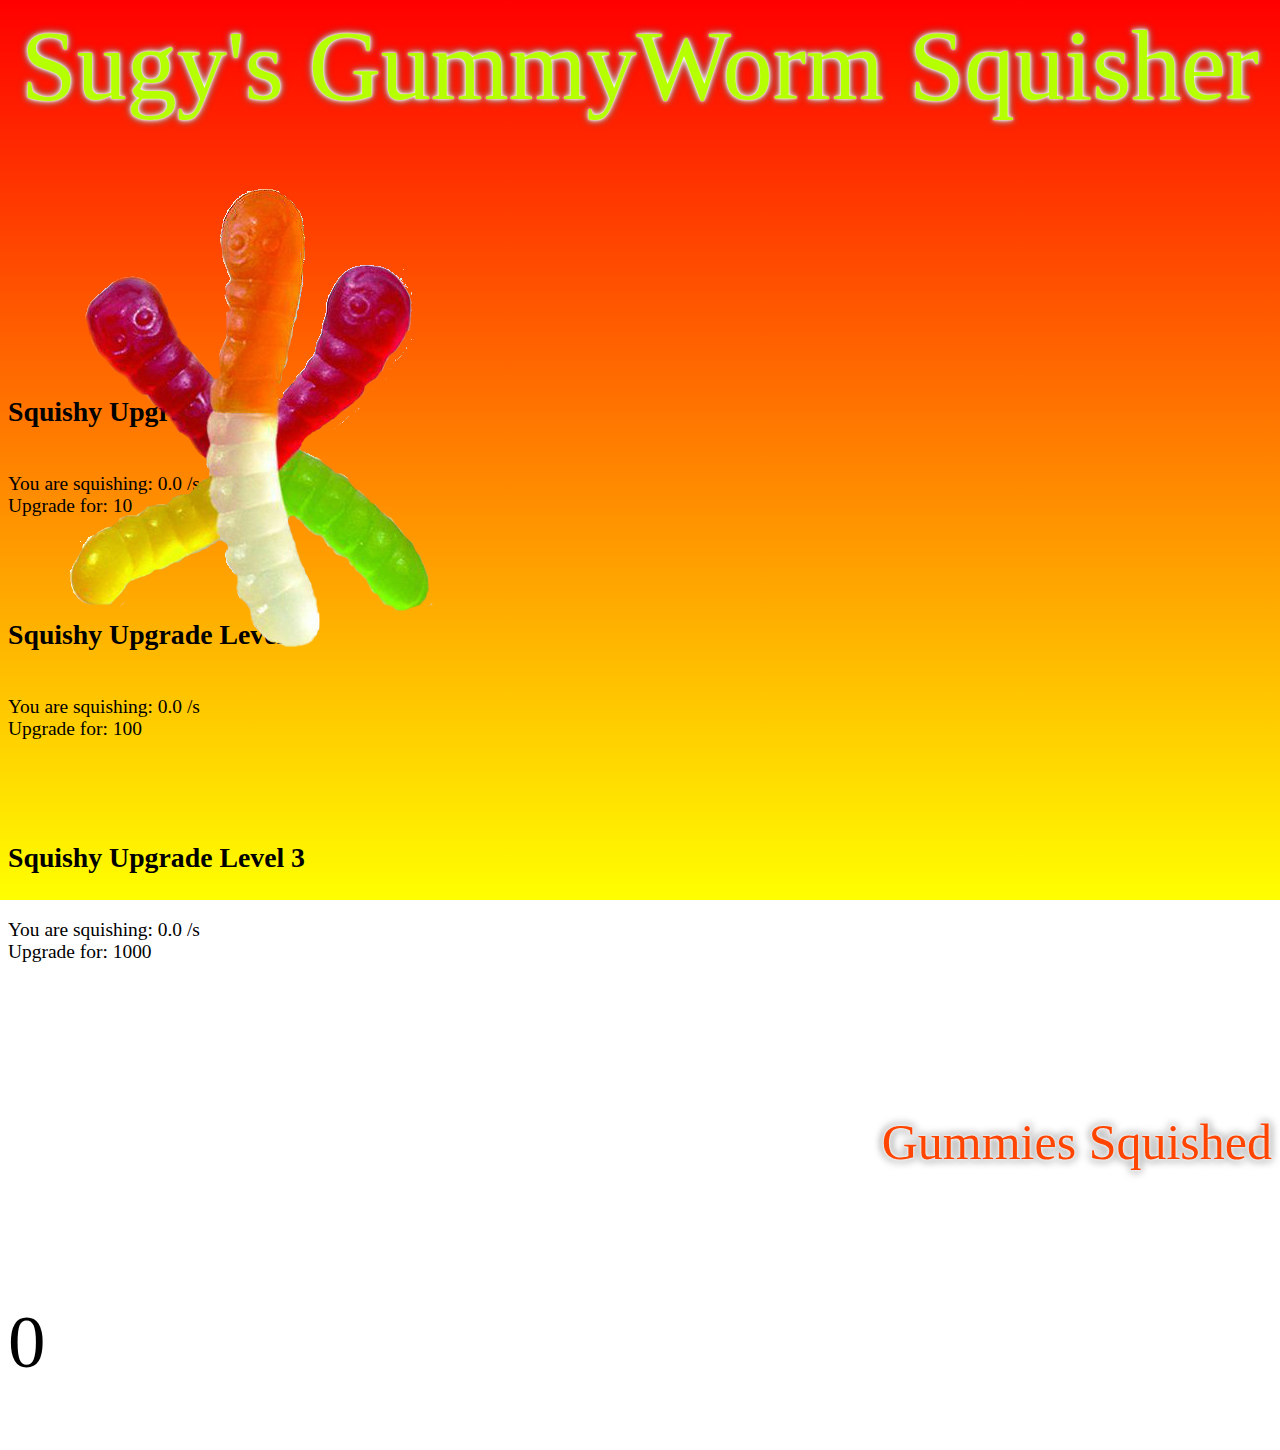
<file: Clicker/index.html>
<!DOCTYPE html>
<html>
<head>
  <link rel="stylesheet" href="https://maxcdn.bootstrapcdn.com/bootstrap/4.0.0-beta.2/css/bootstrap.min.css" integrity="sha384-PsH8R72JQ3SOdhVi3uxftmaW6Vc51MKb0q5P2rRUpPvrszuE4W1povHYgTpBfshb" crossorigin="anonymous">
  <meta charset="utf-8">
  <link rel="stylesheet" href="./css/style.css">
  <title>Sugy's GummyWorm Squisher</title>
</head>
<body>

  <header>
    <div id="title" class="container.fluid">
      <center>
        Sugy's GummyWorm Squisher
      </center>
    </div>
  </header>

  <div class="container-fluid">
    <div class="row">
      <div class="col-4">
        <img id="clickMe" class="img-fluid shake" src="gworm2.png" alt="">
      </div>
      <div id="t1Bonus" class="col">
        <h2 class="text-center">Squishy Upgrade Level 1</h2><br>
        <div id="bonusRateT1" class="text-center">You are squishing: 0.0 /s
        </div>
        <div id="upgradeAmtT1" class="text-center">Upgrade for: 10
        </div>
      </div>
      <div id="t2Bonus" class="col">
        <h2 class="text-center">Squishy Upgrade Level 2</h2><br>
        <div id="bonusRateT2" class="text-center">You are squishing: 0.0 /s
        </div>
        <div id="upgradeAmtT2" class="text-center">Upgrade for: 100
        </div>
      </div>
      <div id="t3Bonus" class="col">
        <h2 class="text-center">Squishy Upgrade Level 3</h2><br>
        <div id="bonusRateT3" class="text-center">You are squishing: 0.0 /s
        </div>
        <div id="upgradeAmtT3" class="text-center">Upgrade for: 1000
        </div>
      </div>
    </div>
  </div>

  <div class="container-fluid">
    <div class="row">

      <div id="scoreBox" class="col-8">
        Gummies Squished
      </div>
      <div id="currentScore" class="col">0
      </div>
    </div>
  </div>

  <script src="https://code.jquery.com/jquery-3.2.1.slim.min.js" integrity="sha384-KJ3o2DKtIkvYIK3UENzmM7KCkRr/rE9/Qpg6aAZGJwFDMVNA/GpGFF93hXpG5KkN" crossorigin="anonymous"></script>
  <script src="https://cdnjs.cloudflare.com/ajax/libs/popper.js/1.12.3/umd/popper.min.js" integrity="sha384-vFJXuSJphROIrBnz7yo7oB41mKfc8JzQZiCq4NCceLEaO4IHwicKwpJf9c9IpFgh" crossorigin="anonymous"></script>
  <script src="https://maxcdn.bootstrapcdn.com/bootstrap/4.0.0-beta.2/js/bootstrap.min.js" integrity="sha384-alpBpkh1PFOepccYVYDB4do5UnbKysX5WZXm3XxPqe5iKTfUKjNkCk9SaVuEZflJ" crossorigin="anonymous"></script>

  <script type="text/javascript" src="./js/script.js"></script>
</body>
</html>
</file>
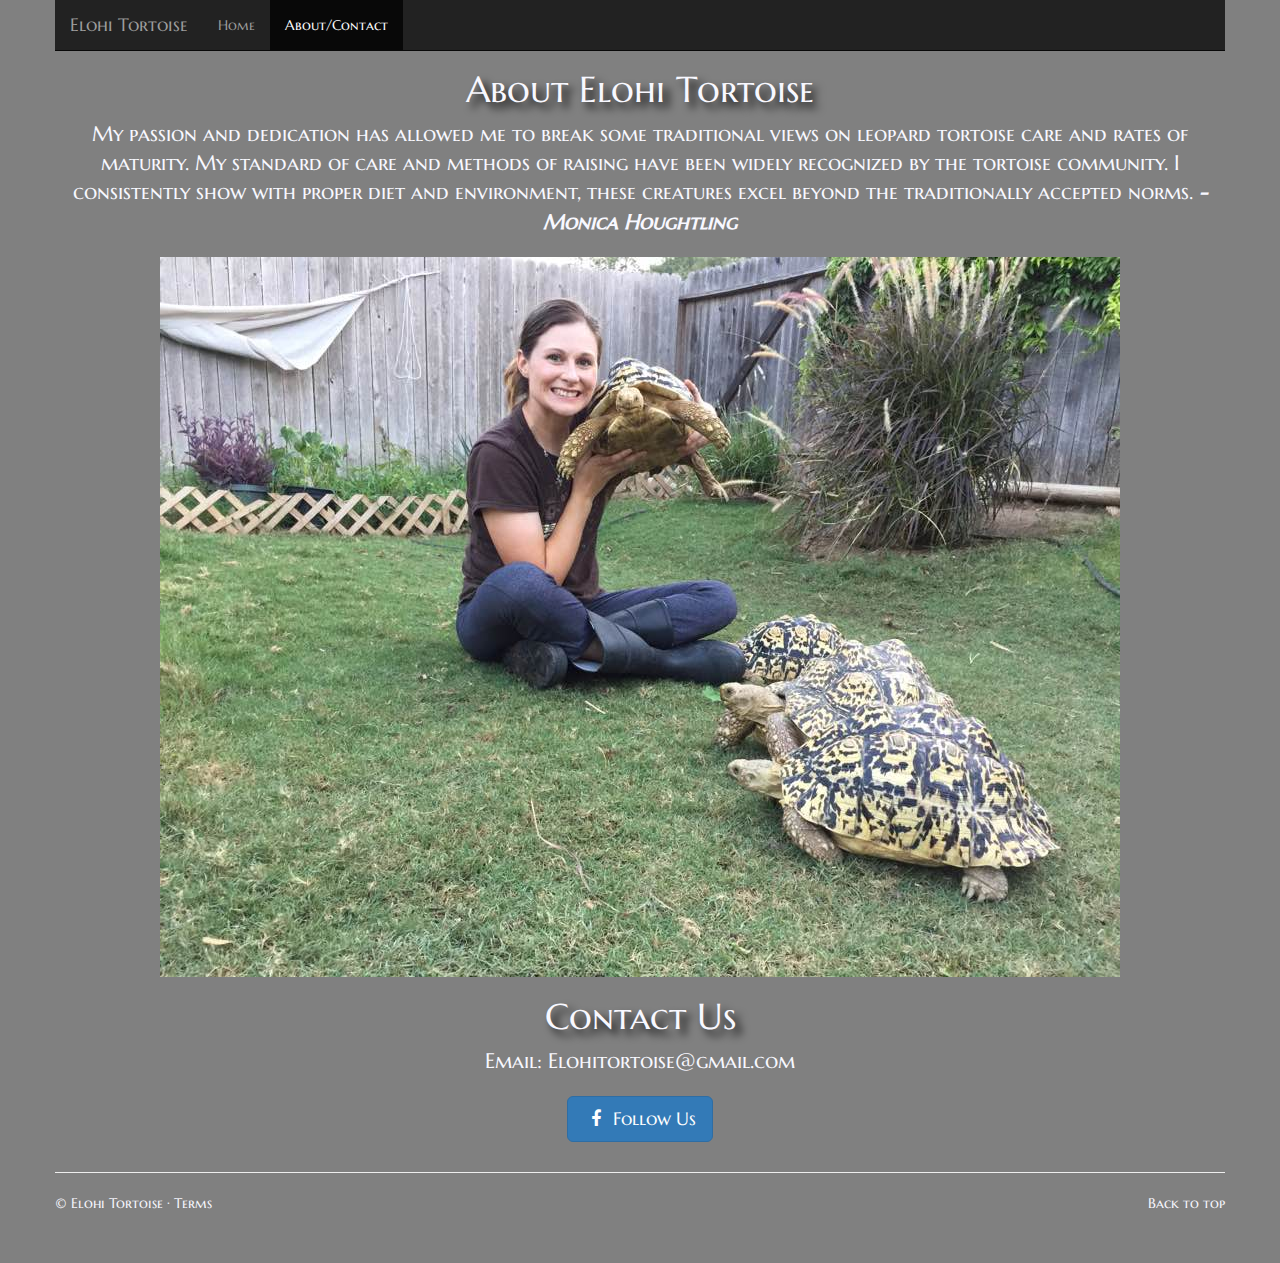
<file: Elohi/about.html>
<!DOCTYPE html>
<html>
<head>
  <meta charset="utf-8">
  <meta http-equiv="X-UA-Compatible" content="IE=edge">
  <meta name="viewport" content="width=device-width, initial-scale=1">

  <link href="./css/bootstrap.css" rel="stylesheet">
  <link rel="stylesheet" href="./css/carousel.css">
  <link href="https://maxcdn.bootstrapcdn.com/font-awesome/4.7.0/css/font-awesome.min.css" rel="stylesheet" integrity="sha384-wvfXpqpZZVQGK6TAh5PVlGOfQNHSoD2xbE+QkPxCAFlNEevoEH3Sl0sibVcOQVnN" crossorigin="anonymous">
  <link rel="icon" href="./favicon/favicon.ico">
  <link href="https://fonts.googleapis.com/css?family=Marcellus+SC" rel="stylesheet">
  <title>Elohi Tortoise - About Us</title>
</head>
<body>

  <div class="navbar-wrapper">
    <div class="container">
      <nav class="navbar navbar-inverse navbar-static-top">
        <div class="container">
          <div class="navbar-header">
            <button type="button" class="navbar-toggle collapsed" data-toggle="collapse" data-target="#navbar" aria-expanded="false" aria-controls="navbar">
              <span class="sr-only">Toggle navigation</span>
              <span class="icon-bar"></span>
              <span class="icon-bar"></span>
              <span class="icon-bar"></span>
            </button>
            <a class="navbar-brand" href="index.html">Elohi Tortoise</a>
          </div>
          <div id="navbar" class="navbar-collapse collapse">
            <ul class="nav navbar-nav">
              <li><a href="index.html">Home</a></li>
              <li class="active"><a href="#about">About/Contact</a></li>
            </ul>
          </div>
        </div>
      </nav>
    </div>
  </div>

  <div class="about_section">

    <div class="container">
      <h1 class="text-center">About Elohi Tortoise</h1>
      <p class="text-center lead">My passion and dedication has allowed me to break some traditional views on leopard tortoise care and rates of maturity. My standard of care and methods of raising have been widely recognized by the tortoise community. I consistently show with proper
      diet and environment, these creatures excel beyond the traditionally accepted norms. <i><b>- Monica Houghtling</i></b></p>
      <img class="img-responsive" src="./img/monica.jpg" alt="Monica Houghtling">
    </div>

    <div class="container">
      <h1 class="text-center">Contact Us</h1>
      <p class="text-center lead">Email:  <a href="mailto:Elohitortoise@gmail.com?subject=feedback">Elohitortoise@gmail.com</a></p>
      <p class="text-center"><a href="https://www.facebook.com/theleotrio/" title="Facebook" class="btn btn-primary btn-lg"><i class="fa fa-facebook fa-fw"></i> Follow Us</a></a></p>
    </div>
  </div>

  <!-- FOOTER -->
  <div class="container">
    <hr>
    <footer>
      <p class="pull-right"><a href="#">Back to top</a></p>
      <p>&copy; Elohi Tortoise &middot; <a href="#">Terms</a></p>
    </footer>
  </div>




  <script src="https://ajax.googleapis.com/ajax/libs/jquery/1.12.4/jquery.min.js"></script>
  <script src="./js/bootstrap.min.js"></script>

</body>
</html>
</file>
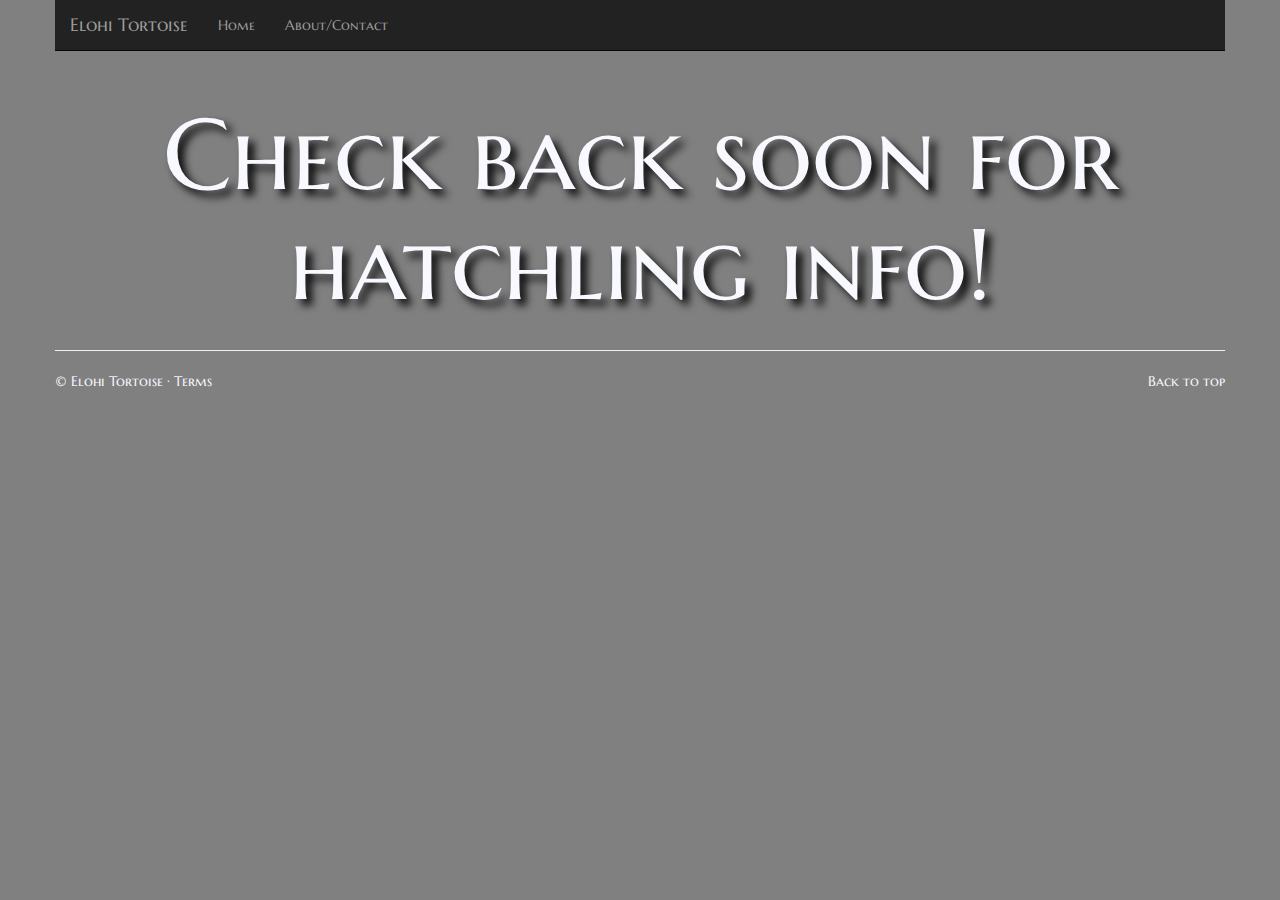
<file: Elohi/hatchlings.html>
<!DOCTYPE html>
<html>

<head>
  <meta charset="utf-8">
  <meta http-equiv="X-UA-Compatible" content="IE=edge">
  <meta name="viewport" content="width=device-width, initial-scale=1">


  <link href="./css/bootstrap.css" rel="stylesheet">
  <link rel="stylesheet" href="./css/carousel.css">
  <link href="https://maxcdn.bootstrapcdn.com/font-awesome/4.7.0/css/font-awesome.min.css" rel="stylesheet" integrity="sha384-wvfXpqpZZVQGK6TAh5PVlGOfQNHSoD2xbE+QkPxCAFlNEevoEH3Sl0sibVcOQVnN" crossorigin="anonymous">
  <link rel="icon" href="./favicon/favicon.ico">
  <link href="https://fonts.googleapis.com/css?family=Marcellus+SC" rel="stylesheet">
  <title>Elohi Tortoise - The Torts</title>
</head>

<body>
  <div class="navbar-wrapper">
    <div class="container">
      <nav class="navbar navbar-inverse navbar-static-top">
        <div class="container">
          <div class="navbar-header">
            <button type="button" class="navbar-toggle collapsed" data-toggle="collapse" data-target="#navbar" aria-expanded="false" aria-controls="navbar">
              <span class="sr-only">Toggle navigation</span>
              <span class="icon-bar"></span>
              <span class="icon-bar"></span>
              <span class="icon-bar"></span>
            </button>
            <a class="navbar-brand" href="index.html">Elohi Tortoise</a>
          </div>
          <div id="navbar" class="navbar-collapse collapse">
            <ul class="nav navbar-nav">
              <li><a href="index.html">Home</a></li>
              <li><a href="about.html">About/Contact</a></li>
            </ul>
          </div>
        </div>
      </nav>
    </div>
  </div>

  <div class="container">
    <h1 class="text-center under_const">Check back soon for hatchling info! </h1>
  </div>

  <!-- FOOTER -->
  <div class="container">
    <hr>
    <footer class="hatch_footer">
      <p class="pull-right"><a href="#">Back to top</a></p>
      <p>&copy; Elohi Tortoise &middot; <a href="#">Terms</a></p>
    </footer>
  </div>




  <script src="https://ajax.googleapis.com/ajax/libs/jquery/1.12.4/jquery.min.js"></script>
  <script src="./js/bootstrap.min.js"></script>

</body>
</html>
</file>
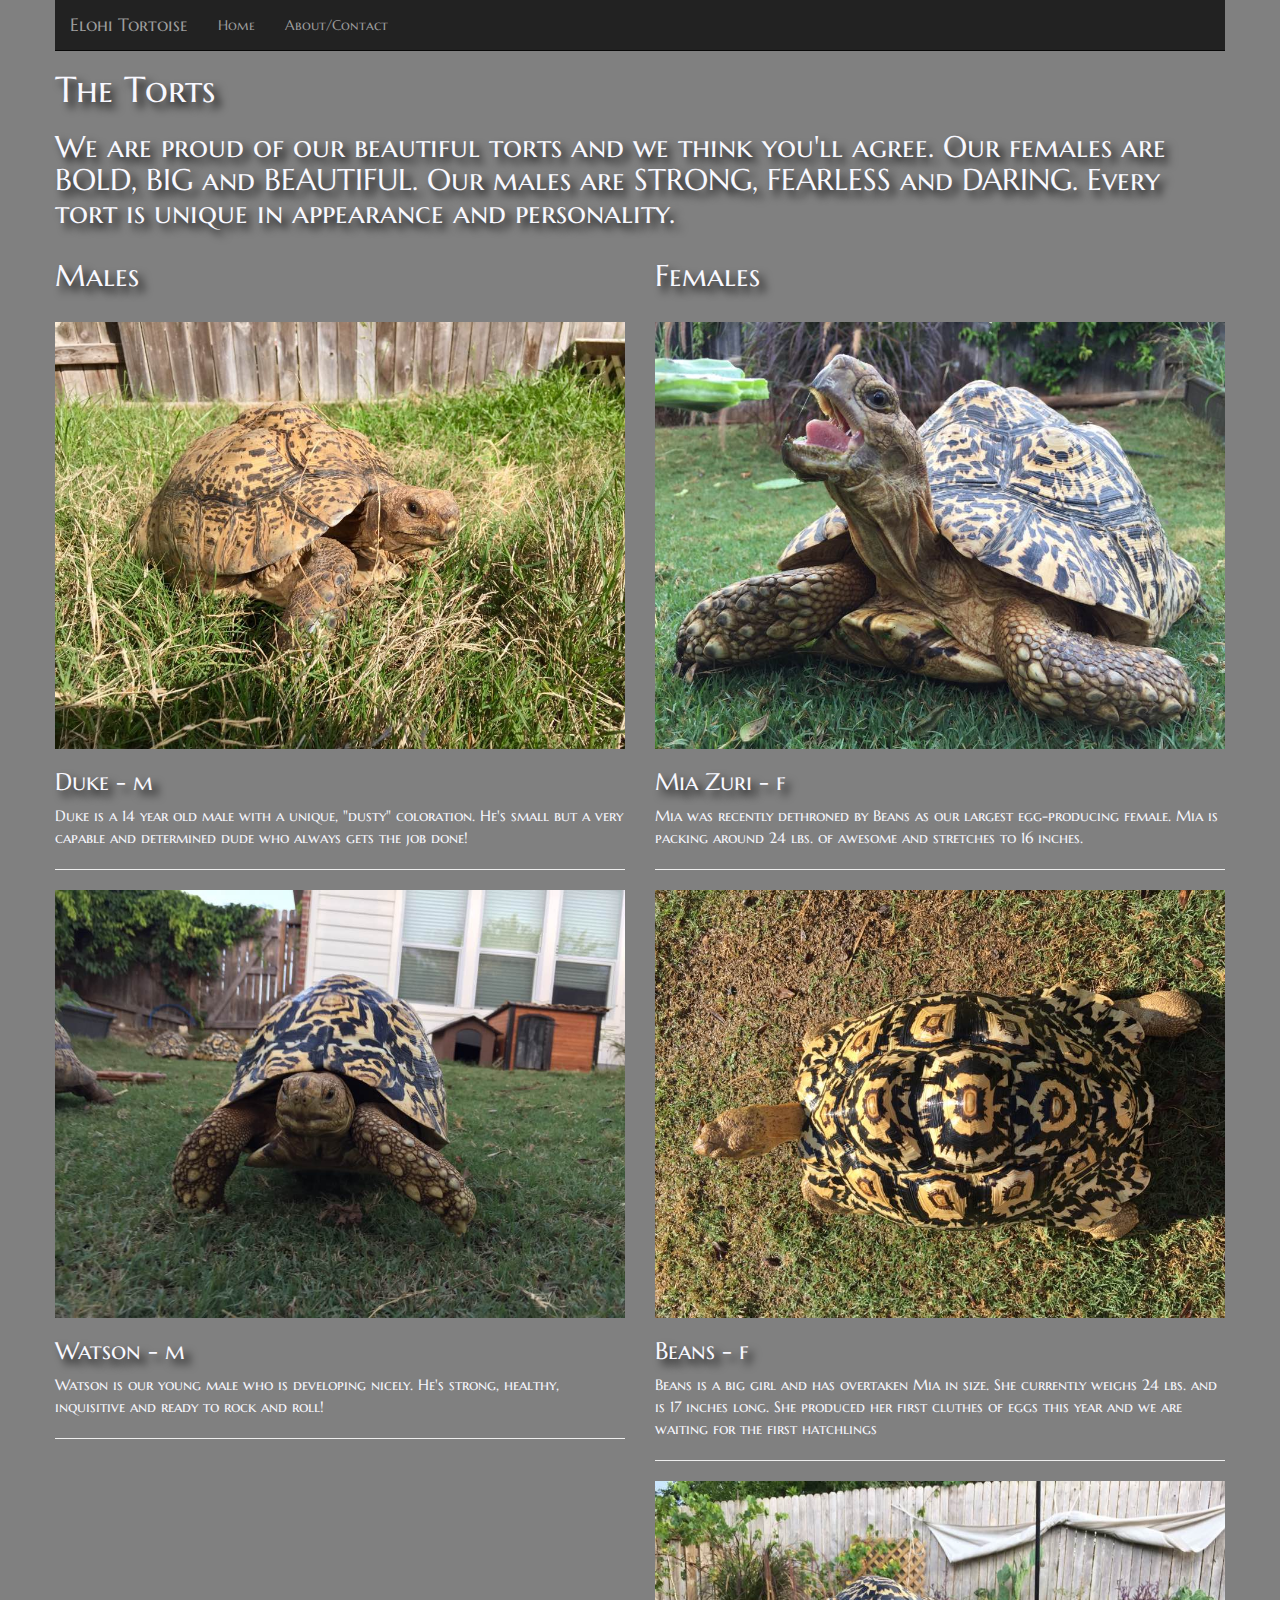
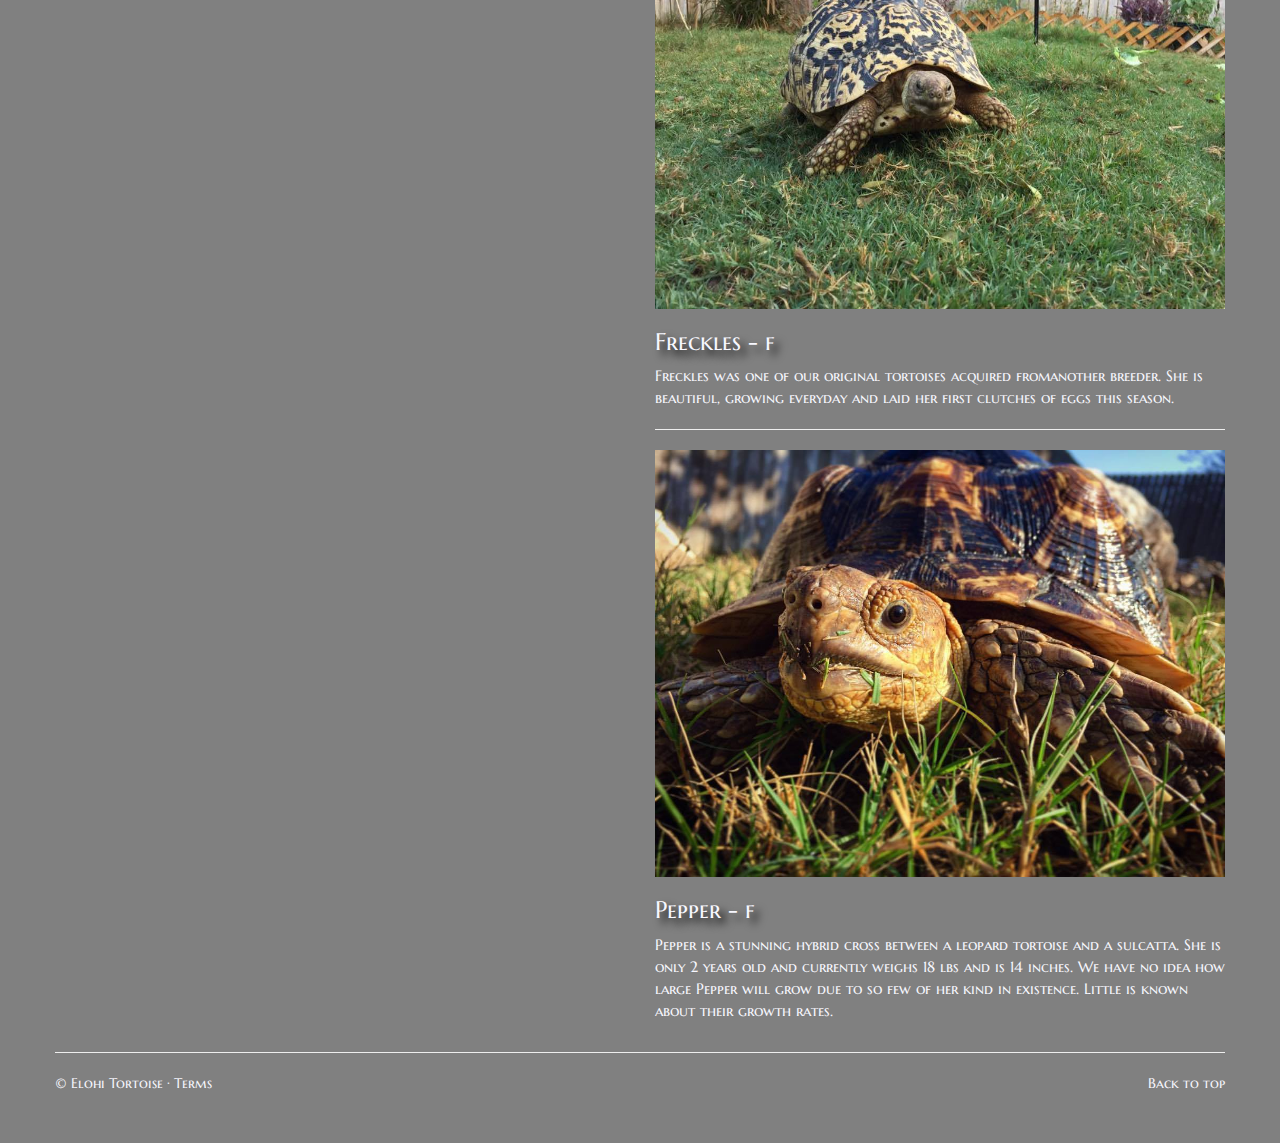
<file: Elohi/theTorts.html>
<!DOCTYPE html>
<html>

<head>
  <meta charset="utf-8">
  <meta http-equiv="X-UA-Compatible" content="IE=edge">
  <meta name="viewport" content="width=device-width, initial-scale=1">

  <link href="./css/bootstrap.css" rel="stylesheet">
  <link rel="stylesheet" href="./css/carousel.css">
  <link href="https://maxcdn.bootstrapcdn.com/font-awesome/4.7.0/css/font-awesome.min.css" rel="stylesheet" integrity="sha384-wvfXpqpZZVQGK6TAh5PVlGOfQNHSoD2xbE+QkPxCAFlNEevoEH3Sl0sibVcOQVnN" crossorigin="anonymous">
  <link rel="icon" href="./favicon/favicon.ico">
  <link href="https://fonts.googleapis.com/css?family=Marcellus+SC" rel="stylesheet">
  <title>Elohi Tortoise - The Torts</title>
</head>

<body>
  <div class="navbar-wrapper">
    <div class="container">
      <nav class="navbar navbar-inverse navbar-static-top">
        <div class="container">
          <div class="navbar-header">
            <button type="button" class="navbar-toggle collapsed" data-toggle="collapse" data-target="#navbar" aria-expanded="false" aria-controls="navbar">
              <span class="sr-only">Toggle navigation</span>
              <span class="icon-bar"></span>
              <span class="icon-bar"></span>
              <span class="icon-bar"></span>
            </button>
            <a class="navbar-brand" href="index.html">Elohi Tortoise</a>
          </div>
          <div id="navbar" class="navbar-collapse collapse">
            <ul class="nav navbar-nav">
              <li><a href="index.html">Home</a></li>
              <li><a href="about.html">About/Contact</a></li>
            </ul>
          </div>
        </div>
      </nav>
    </div>
  </div>

  <div class="theTorts_title">
    <div class="container">
      <h1>The Torts</h1>
      <h2>We are proud of our beautiful torts and we think you'll agree. Our females are BOLD, BIG and BEAUTIFUL.  Our males are STRONG, FEARLESS and DARING.  Every tort is unique in appearance and personality.</h2>
    </div>
  </div>

  <div class="tort_section">
    <div class="container">
      <div class="row row-eq-height">
        <div class="col-sm-6 entry">
          <div class="males">
            <h2>Males</h2>
            <img class="img-responsive" src="./img/duke.jpg" alt="">
            <h3>Duke - m</h3>
            <p>Duke is a 14 year old male with a unique, "dusty" coloration. He's small but a very capable and determined dude who always gets the job done!</p>
            <hr>
            <img class="img-responsive" src="./img/watson.jpg" alt="">
            <h3>Watson - m</h3>
            <p>Watson is our young male who is developing nicely. He's strong, healthy, inquisitive and ready to rock and roll!</p>
            <hr>
          </div>
        </div>
        <div class="col-sm-6 entry">
          <div class="females">
            <h2>Females</h2>
            <img class="img-responsive" src="./img/mia.jpg" alt="">
            <h3>Mia Zuri - f</h3>
            <p>Mia was recently dethroned by Beans as our largest egg-producing female. Mia is packing around 24 lbs. of awesome and stretches to 16 inches.</p>
            <hr>
            <img class="img-responsive" src="./img/beans.jpg" alt="">
            <h3>Beans - f</h3>
            <p>Beans is a big girl and has overtaken Mia in size. She currently weighs 24 lbs. and is 17 inches long. She produced her first cluthes of eggs this year and we are waiting for the first hatchlings</p>
            <hr>
            <img class="img-responsive" src="./img/freckles.jpg" alt="">
            <h3>Freckles - f</h3>
            <p>Freckles was one of our original tortoises acquired fromanother breeder. She is beautiful, growing everyday and laid her first clutches of eggs this season.</p>
            <hr>
            <img class="img-responsive" src="./img/pepper.jpg" alt="">
            <h3>Pepper - f</h3>
            <p>Pepper is a stunning hybrid cross between a leopard tortoise and a sulcatta. She is only 2 years old and currently weighs 18 lbs and is 14 inches. We have no idea how large Pepper will grow due to so few of her kind in existence. Little is known
              about their growth rates.</p>
          </div>
        </div>
      </div>
    </div>
  </div>

  <!-- FOOTER -->
  <div class="container">
    <hr>
    <footer>
      <p class="pull-right"><a href="#">Back to top</a></p>
      <p>&copy; Elohi Tortoise &middot; <a href="#">Terms</a></p>
    </footer>
  </div>




  <script src="https://ajax.googleapis.com/ajax/libs/jquery/1.12.4/jquery.min.js"></script>
  <script src="./js/bootstrap.min.js"></script>

</body>
</html>
</file>
<file: Clicker/css/style.css>
body {
  height: 100%;
  min-height: 100%;
  background: linear-gradient(red, yellow) fixed;
}

div {
  font-size: 105%;
}

#title {
  margin-top: 0px;
  margin-bottom: 50px;
  font-size: 100px;
  color: #B6FF00;
  text-shadow: 0 0 2px #fff, 0 0 5px #fff, 0 0 8px #fff, 0 0 10px #000000;
}

[class*=col] {
  height: 200px;
}

#scoreBox {
  font-size: 50px;
  display: flex;
  align-items: center;
  justify-content: flex-end;
  color: #FF4500;
  text-shadow: 0 0 2px #fff, 0 0 5px #fff, 0 0 8px #fff, 0 0 10px #000000;
}

#currentScore {
  font-size: 75px;
  display: flex;
  align-items: center;
  justify-content: flex-start
}

img {
  background-color: transparent;
  position: absolute;
  z-index: 10;
  max-width: 100%;


}

.col.effect {
  color: #B6FF00;
  text-shadow: 0 0 2px #fff, 0 0 5px #fff, 0 0 8px #fff, 0 0 10px #000000;
  animation: neon 0.1s ease-in-out;
  font-size: 145%;
}

@keyframes neon {
  from {
    text-shadow: 0 0 10px #fff, 0 0 20px #fff, 0 0 30px #fff, 0 0 40px #B6FF00, 0 0 70px #B6FF00, 0 0 80px #B6FF00, 0 0 100px #B6FF00, 0 0 150px #B6FF00;
    font-size: 160%;
  }
  to {
    text-shadow: 0 0 5px #fff, 0 0 10px #fff, 0 0 15px #fff, 0 0 20px #B6FF00, 0 0 35px #B6FF00, 0 0 40px #B6FF00, 0 0 50px #B6FF00, 0 0 75px #B6FF00;
    font-size: 160%;
  }
}

img:active {
  /* Start the shake animation and make the animation last for 0.5 seconds */
    animation: shake 0.5s;
    /* When the animation is finished, start again */
    animation-iteration-count: infinite;
}

@keyframes shake {
    0% { transform: translate(1px, 1px) rotate(0deg) scale(0.50); }
    10% { transform: translate(-1px, -2px) rotate(-5deg); }
    20% { transform: translate(-3px, 0px) rotate(5deg); }
    30% { transform: translate(3px, 2px) rotate(0deg); }
    40% { transform: translate(1px, -1px) rotate(5deg); }
    50% { transform: translate(-1px, 2px) rotate(-5deg); }
    60% { transform: translate(-3px, 1px) rotate(0deg); }
    70% { transform: translate(3px, 1px) rotate(-5deg); }
    80% { transform: translate(-1px, -1px) rotate(5deg); }
    90% { transform: translate(1px, 2px) rotate(0deg); }
    100% { transform: translate(1px, -2px) rotate(-5deg); }
}
</file>
<file: Elohi/css/carousel.css>
/* GLOBAL STYLES
-------------------------------------------------- */

/* Padding below the footer and lighter body text */
body {
  padding-bottom: 40px;
  color: #F8F8FF;
  background-color: grey;
  font-family: 'Marcellus SC', serif;
}

img {
  margin: 0 auto;
}

h1, h2, h3 {
  text-shadow: 6px 6px 8px #000000;

}

a {
  color: #F8F8FF;
  }


/* CUSTOMIZE THE NAVBAR
-------------------------------------------------- */

/* Special class on .container surrounding .navbar, used for positioning it into place. */
.navbar-wrapper {
  position: absolute;
  top: 0;
  right: 0;
  left: 0;
  z-index: 20;
}

/* Flip around the padding for proper display in narrow viewports */
.container {
  padding-right: 0;
  padding-left: 0;
}
.navbar-wrapper .navbar {
  padding-right: 15px;
  padding-left: 15px;
  }
.navbar-wrapper .navbar .container {
  width: auto;
}

/* SOCIAL button Styling
------------------------------------------*/

.btn-facebook {
	  background: #3B5998;
	  border-radius: 0;
	  color: #fff;
	  border-width: 1px;
	  border-style: solid;
	  border-color: #263961;
}

.btn-facebook:link, .btn-facebook:visited {
	color: #fff;
}

.btn-facebook:active, .btn-facebook:hover {
	background: #263961;
	color: #fff;
}


/* CUSTOMIZE THE CAROUSEL
-------------------------------------------------- */

/* Carousel base class */
.carousel {
  height: 500px;
  margin-top: 50px;
  margin-bottom: 30px;
}
/* Since positioning the image, we need to help out the caption */
.carousel-caption {
  z-index: 10;
}

/* Declare heights because of positioning of img element */
.carousel .item {
  height: 500px;
  background-color: dimgrey;
}
.carousel-inner > .item > img {
  display: block;
  margin: auto;
  min-width: auto;
  height: 500px;
}


/* Banner Text Styling
--------------------------------------------*/
/* HOME page*/
.elohi_label {
  font-size: 100px;
  padding-bottom: 25px;
  margin: 0 auto;
}



/* MARKETING CONTENT
-------------------------------------------------- */

/* Center align the text within the three columns below the carousel */
.marketing .col-lg-4 {
  margin-bottom: 20px;
  text-align: center;
}

.marketing h2 {
  font-weight: normal;
}

.marketing .col-lg-4 p {
  margin-right: 10px;
  margin-left: 10px;
}

/* theTorts PAGE STYLING
-------------------------------------------------- */

.theTorts_title {
  margin-top: 50px;
}

.tort_section p {
  font-size: 110%
}

.males h2, .females h2 {
  margin-bottom: 30px;
}


/* ABout Us PAGE STYLING
-------------------------------------------------- */

.about_section {
  margin-top: 50px;
}

/*HATCHLINGS PAGE STYLING
------------------------------------------------- */
.under_const {
  font-size: 100px;
  margin-top: 100px;

}


/* RESPONSIVE CSS
-------------------------------------------------- */
@media (min-width: 768px) and (max-width: 991px) {
  .tort_section p {
    font-size: 125%;
  }
}

@media (max-width: 767px) {
  /* Navbar positioning foo */
  .navbar-wrapper {
    margin-top: 0;
  }
  .navbar-wrapper .container, .container {
    padding-right: 0;
    padding-left: 0;
  }
  .navbar-wrapper .navbar {
    padding-right: 0;
    padding-left: 0;
  }

  /* The navbar becomes detached from the top, so we round the corners */
  .navbar-wrapper .navbar {
    border-radius: 4px;
  }
  /* Bump up size of carousel content */
  .carousel-caption p {
    margin-bottom: 20px;
    font-size: 21px;
    line-height: 1.4;
  }

  .tort_section p {
    font-size: 150%;
  }

  img {
    max-width: 85%;
    max-height: 85%;
  }

  .under_const {
    font-size: 75px;
  }

}
</file>
